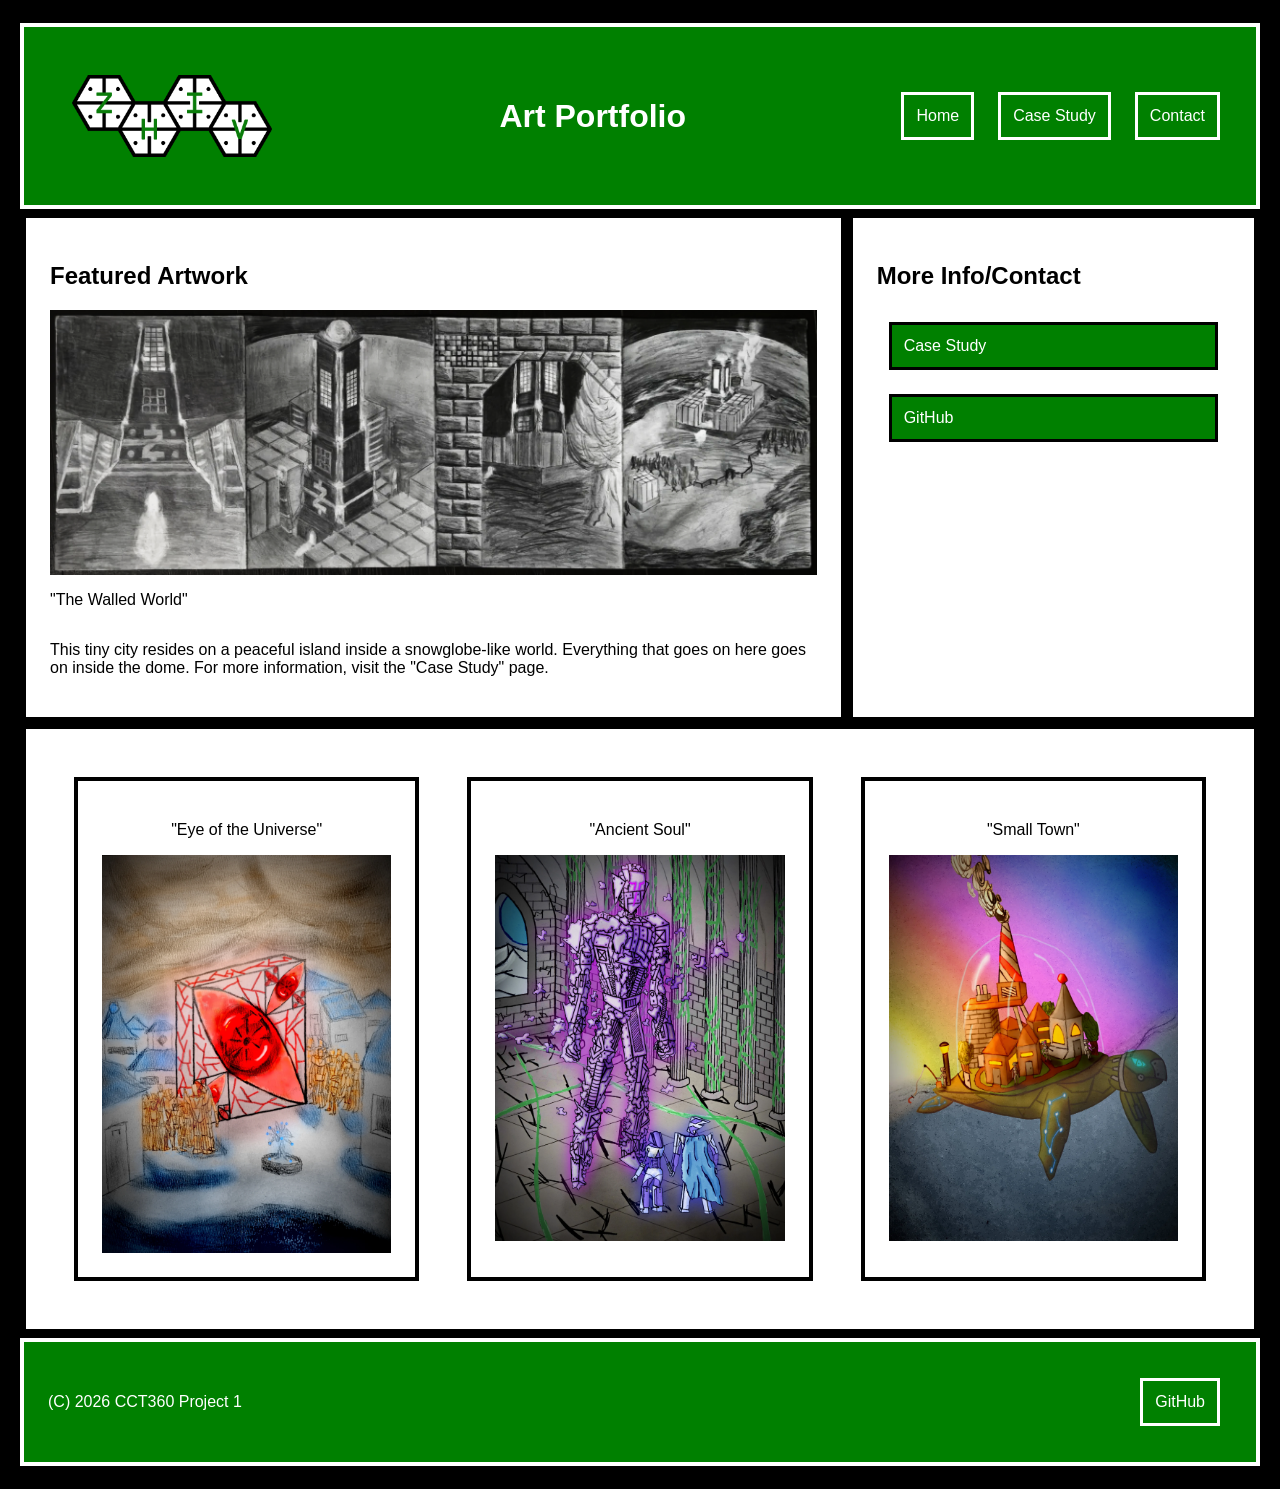
<file: index.html>
<!DOCTYPE html>
<html lang="en">
<head>
    <!-- Do not edit head container-->
    <meta charset="UTF-8">
    <meta name="viewport" content="width=device-width, initial-scale=1.0">
    <title>Home | Portfolio</title>
    <link rel="stylesheet" href="css/style.css"/>
</head>
<body>
    <header class="site-header">
        <img class="img-nav" src="assets/logo.png">
        <h1 class="header-text">Art Portfolio</h1>
        <nav class="nav">
                <a href="index.html">Home</a>
                <a href="detail.html">Case Study</a>
                <a href="index.html">Contact</a>
        </nav>
    </header>

    <main>
        <section class="hero-grid">
            <article class="spotlight">
                <h2>Featured Artwork</h2>
                <img src="assets/WalledWorld.jpg">
                <p>"The Walled World"</p>
                <p class="paragraph">This tiny city resides on a peaceful island inside a snowglobe-like world. Everything that goes on here goes on inside the dome. For more information, visit the "Case Study" page.</p>
            </article>
            <article class="secondary-info">
                <h2>More Info/Contact</h2>
                <a href="detail.html">Case Study</a>
                <a target="_blank" href="https://github.com/TheZhiv">GitHub</a>
            </article>
        </section>

        <section class="cards-gallery">
            <article class="card">
                <p>"Eye of the Universe"</p>
                <img src="assets/EyeOfTheUniverse.jpg">
            </article>
            <article class="card">
                <p>"Ancient Soul"</p>
                <img src="assets/AncientSoul.jpg">
            </article>
            <article class="card">
                <p>"Small Town"</p>
                <img src="assets/SmallTown.jpg">
            </article>
        </section>
    </main>

    <footer class="site-footer">
        <p class="footer-text">(C) 2026 CCT360 Project 1</p>
        <nav class="nav">
                <a target="_blank" href="https://github.com/TheZhiv">GitHub</a>
        </nav>
    </footer>
</body>
</html>
</file>
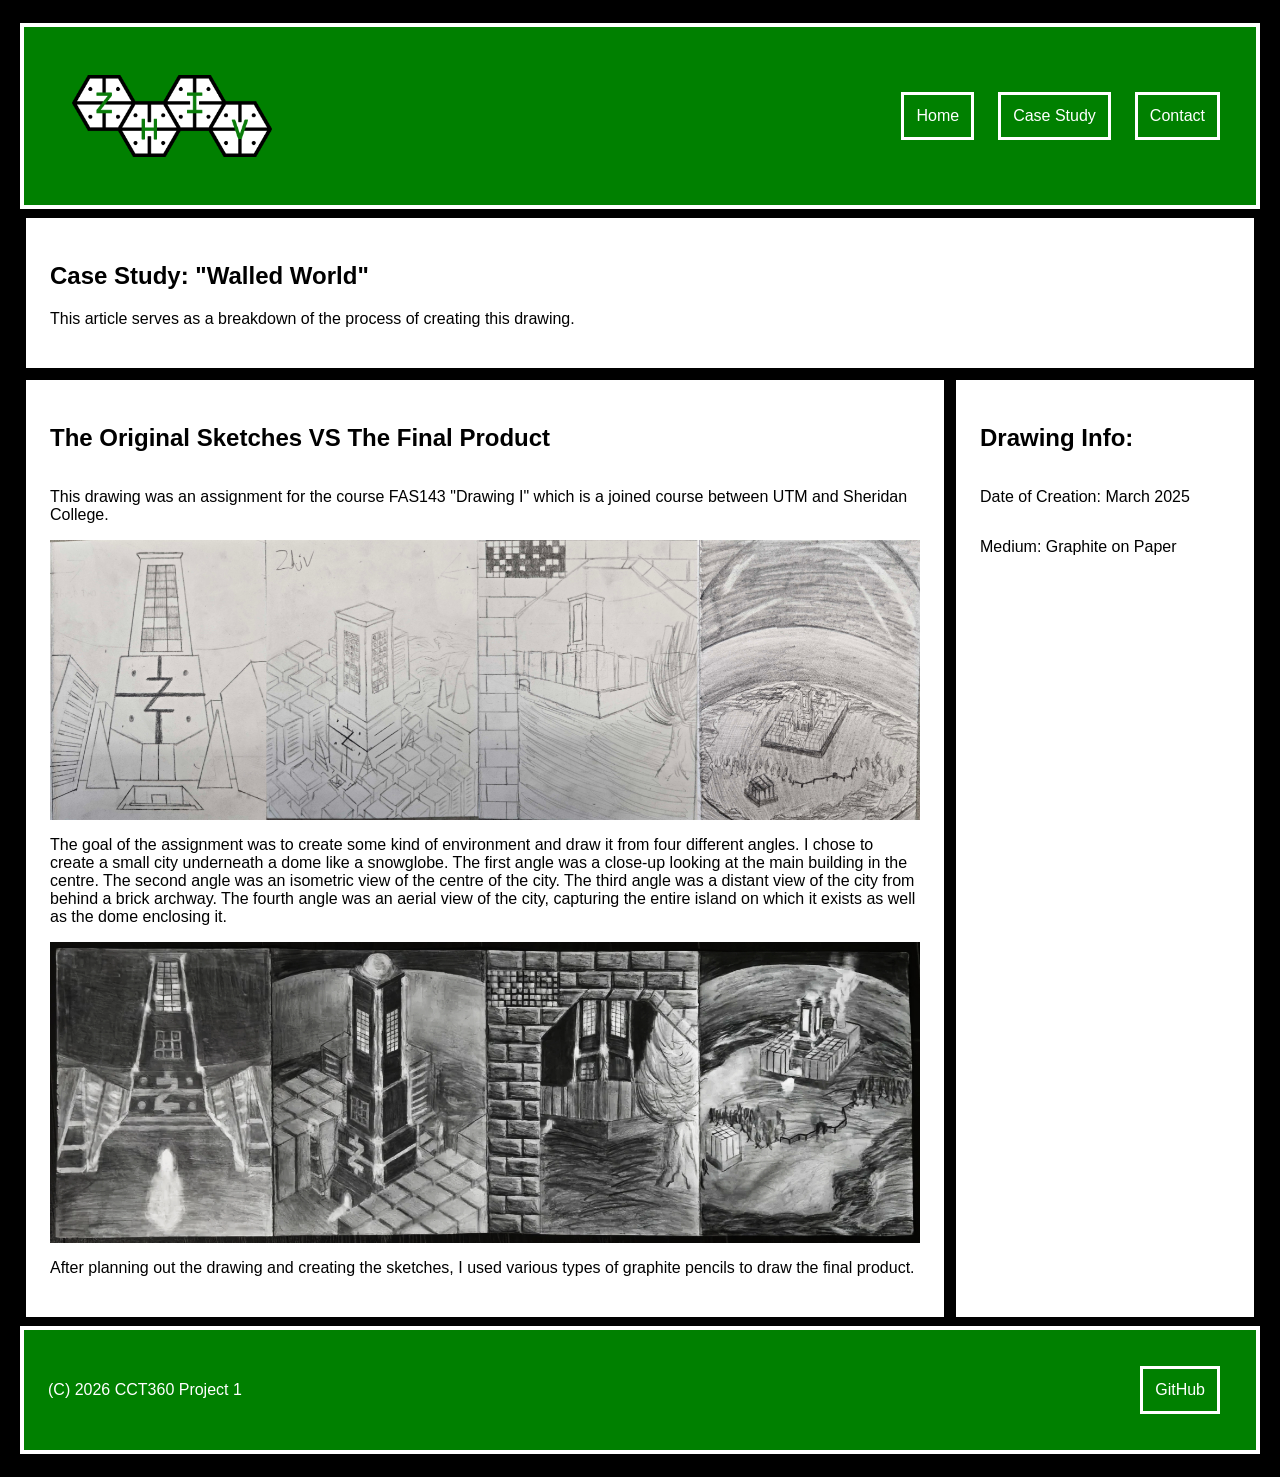
<file: detail.html>
<!DOCTYPE html>
<html lang="en">
<head>
    <!-- Do not edit head container-->
    <meta charset="UTF-8">
    <meta name="viewport" content="width=device-width, initial-scale=1.0">
    <title>Case Study | Portfolio</title>
    <link rel="stylesheet" href="css/style.css"/>
</head>
<body>
    <header class="site-header">
        <img class="img-nav" src="assets/logo.png">
        <nav class="nav">
                <a href="index.html">Home</a>
                <a href="detail.html">Case Study</a>
                <a href="index.html">Contact</a>
        </nav>
    </header>

    <main class="detail-layout">
        <section class="detail-hero">
            <h1>Case Study: "Walled World"</h1>
            <p class="lead-text">This article serves as a breakdown of the process of creating this drawing.</p>
        </section>

        <section class="content-grid">
            <article class="main-content">
                <h2>The Original Sketches VS The Final Product</h2>
                <p class="paragraph">This drawing was an assignment for the course FAS143 "Drawing I" which is a joined course between UTM and Sheridan College.</p>
                <img src="assets/WalledWorldSketch.jpg">
                <p class="paragraph">The goal of the assignment was to create some kind of environment and draw it from four different angles. I chose to create a small city underneath a dome like a snowglobe. The first angle was a close-up looking at the main building in the centre. The second angle was an isometric view of the centre of the city. The third angle was a distant view of the city from behind a brick archway. The fourth angle was an aerial view of the city, capturing the entire island on which it exists as well as the dome enclosing it.</p>
                <img src="assets/WalledWorld.jpg">
                <p class="paragraph">After planning out the drawing and creating the sketches, I used various types of graphite pencils to draw the final product.</p>
            </article>
            <article class="spec-sidebar">
                <h2>Drawing Info:</h2>
                <p class="paragraph">Date of Creation: March 2025</p>
                <p class="paragraph">Medium: Graphite on Paper</p>
            </article>
        </section>
    </main>

    <footer class="site-footer">
        <p class="footer-text">(C) 2026 CCT360 Project 1</p>
        <nav class="nav">
                <a target="_blank" href="https://github.com/TheZhiv">GitHub</a>
        </nav>
    </footer>
</body>
</html>
</file>
<file: css/style.css>
* {
    color: black;
    font-family: Verdana, Geneva, Tahoma, sans-serif;
    text-decoration: none;
}
body {
    background-color: black;
    padding: 12px;
}
.site-header, .site-footer {
    display: flex;
    flex-direction: row;
    justify-content: space-between;
    align-items: center;
    padding: 24px;
    margin-top: 3px;
    margin-bottom: 3px;
    background-color: green;
    border: 4px solid white;
}
.header-text, .footer-text {
    color: white;
}
.img-nav {
    width: 200px;
    margin: 24px;
}
.nav {
    display: flex;
    flex-direction: row;
    color: white;
}
.nav a {
    padding: 12px;
    margin: 12px;
    color: white;
    border: 3px solid white;
    background-color: green;
}
.secondary-info a {
    padding: 12px;
    margin: 12px;
    color: white;
    border: 3px solid black;
    background-color: green;
}
.nav a:hover, .nav a:active, .secondary-info a:hover, .secondary-info a:active {
  	background-color: lightgreen;
}
img {
    width: 100%;
}
.hero-grid {
    display: grid;
    grid-template-columns: 2fr 1fr;
}
.spotlight {
    display: flex;
    flex-direction: column;
    background-color: white;
    border: 6px solid black;
    padding: 24px;
}
.secondary-info {
    display: flex;
    flex-direction: column;
    background-color: white;
    border: 6px solid black;
    padding: 24px;
}
.cards-gallery {
    display: grid;
    grid: repeat(auto-fit, minmax(280px, 1fr));
    grid-template-columns: 1fr 1fr 1fr;
    background-color: white;
    border: 6px solid black;
    padding: 24px;
}
.card {
    display: flex;
    flex-direction: column;
    align-items: center;
    background-color: white;
    border: 4px solid black;
    padding: 24px;
    margin: 24px;
}
.cards-gallery :hover {
    background-color: lightgray;
    border: 4px solid green;
}
.card :hover {
    border: 0;

}




.detail-hero {
    background-color: white;
    border: 6px solid black;
    padding: 24px;
}
.content-grid {
    display: grid;
    grid-template-columns: 3fr 1fr;
}
.main-content {
    display: flex;
    flex-direction: column;
    background-color: white;
    border: 6px solid black;
    padding: 24px;
}
.spec-sidebar {
    display: flex;
    flex-direction: column;
    background-color: white;
    border: 6px solid black;
    padding: 24px;
}





@media(max-width: 768px) {
    .site-header, .site-footer {
        flex-direction: column;
        gap: 24px;
    }
    .nav {
        flex-direction: column;
        align-items: center;
        text-align: center;
    }
    .nav a {
        width: 100%;
    }
    .hero-grid, .content-grid, .detail-hero {
        grid-template-columns: 1fr;
        text-align: center;
        align-items: center;
    }
    .lead-text {
        text-align: left;
    }
    .paragraph {
        text-align: left;
    }
    .cards-gallery {
        grid-template-columns: 1fr;
    }
}
</file>
